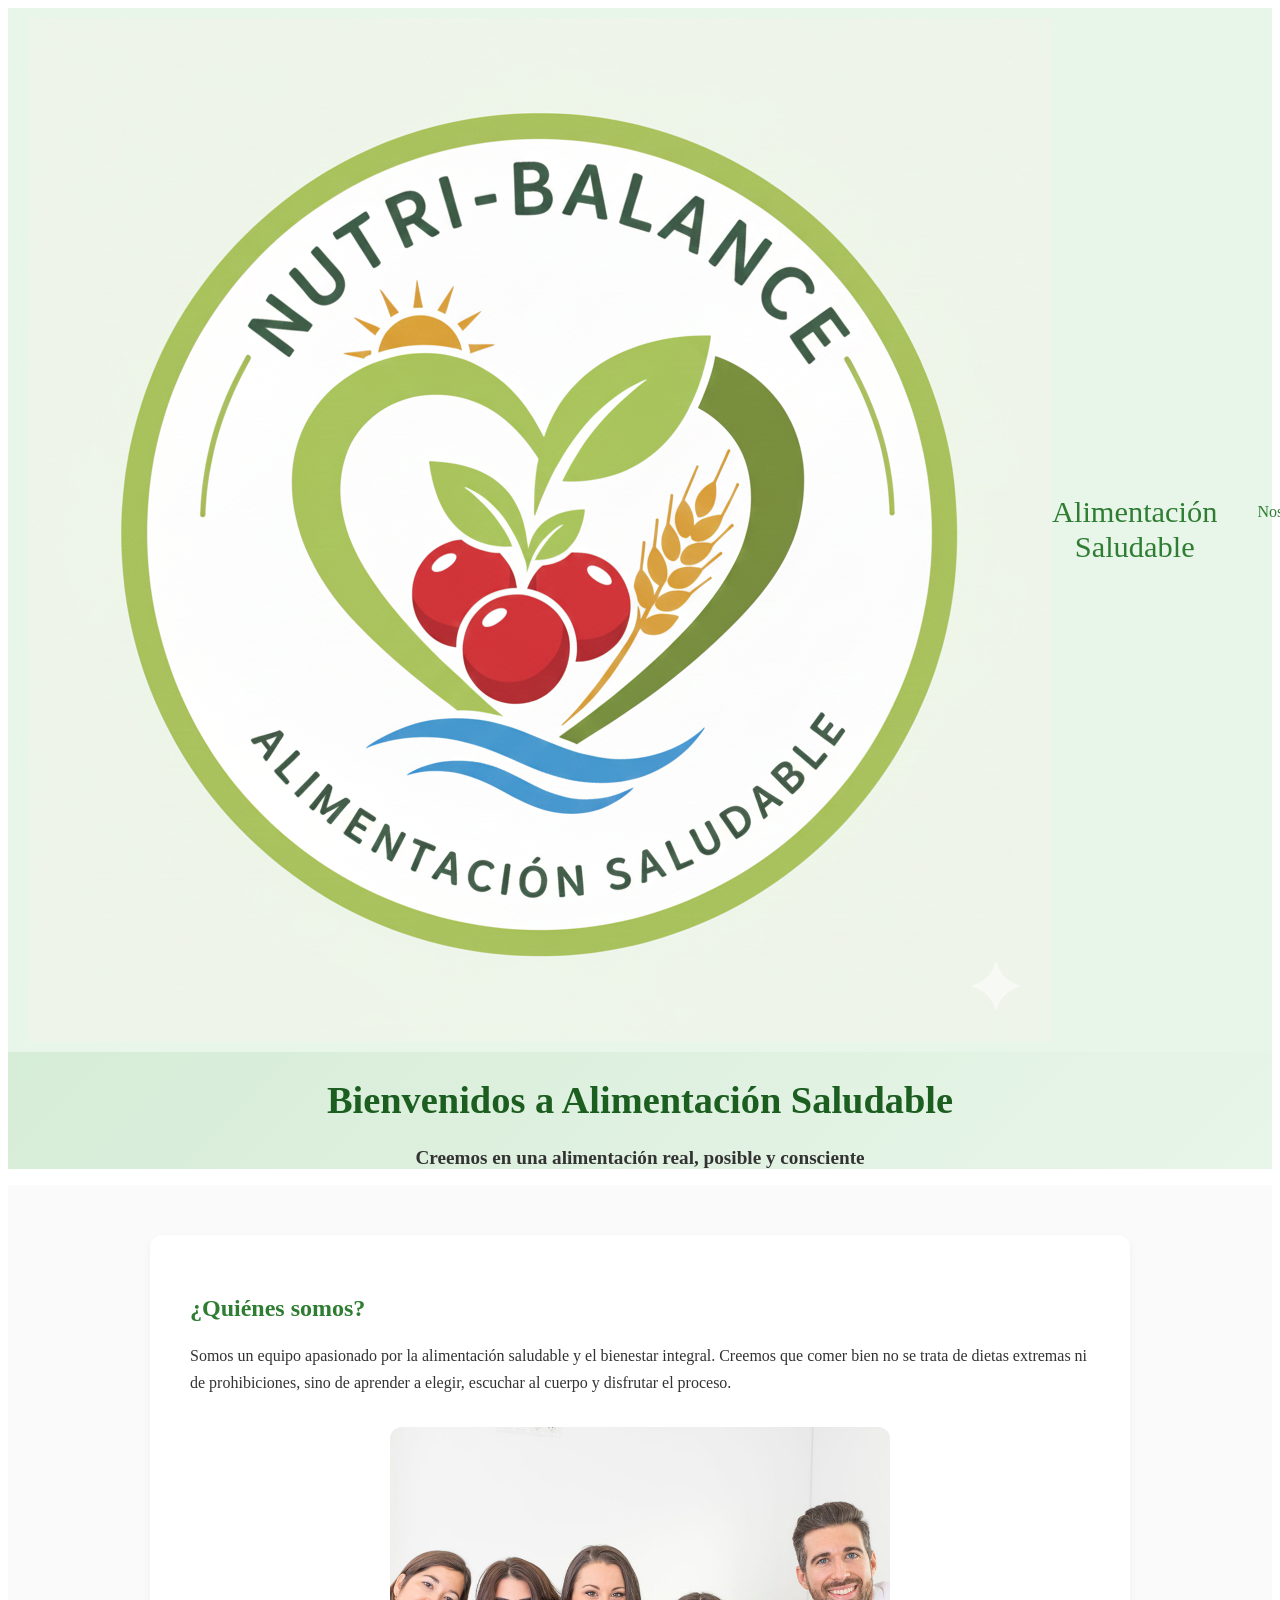
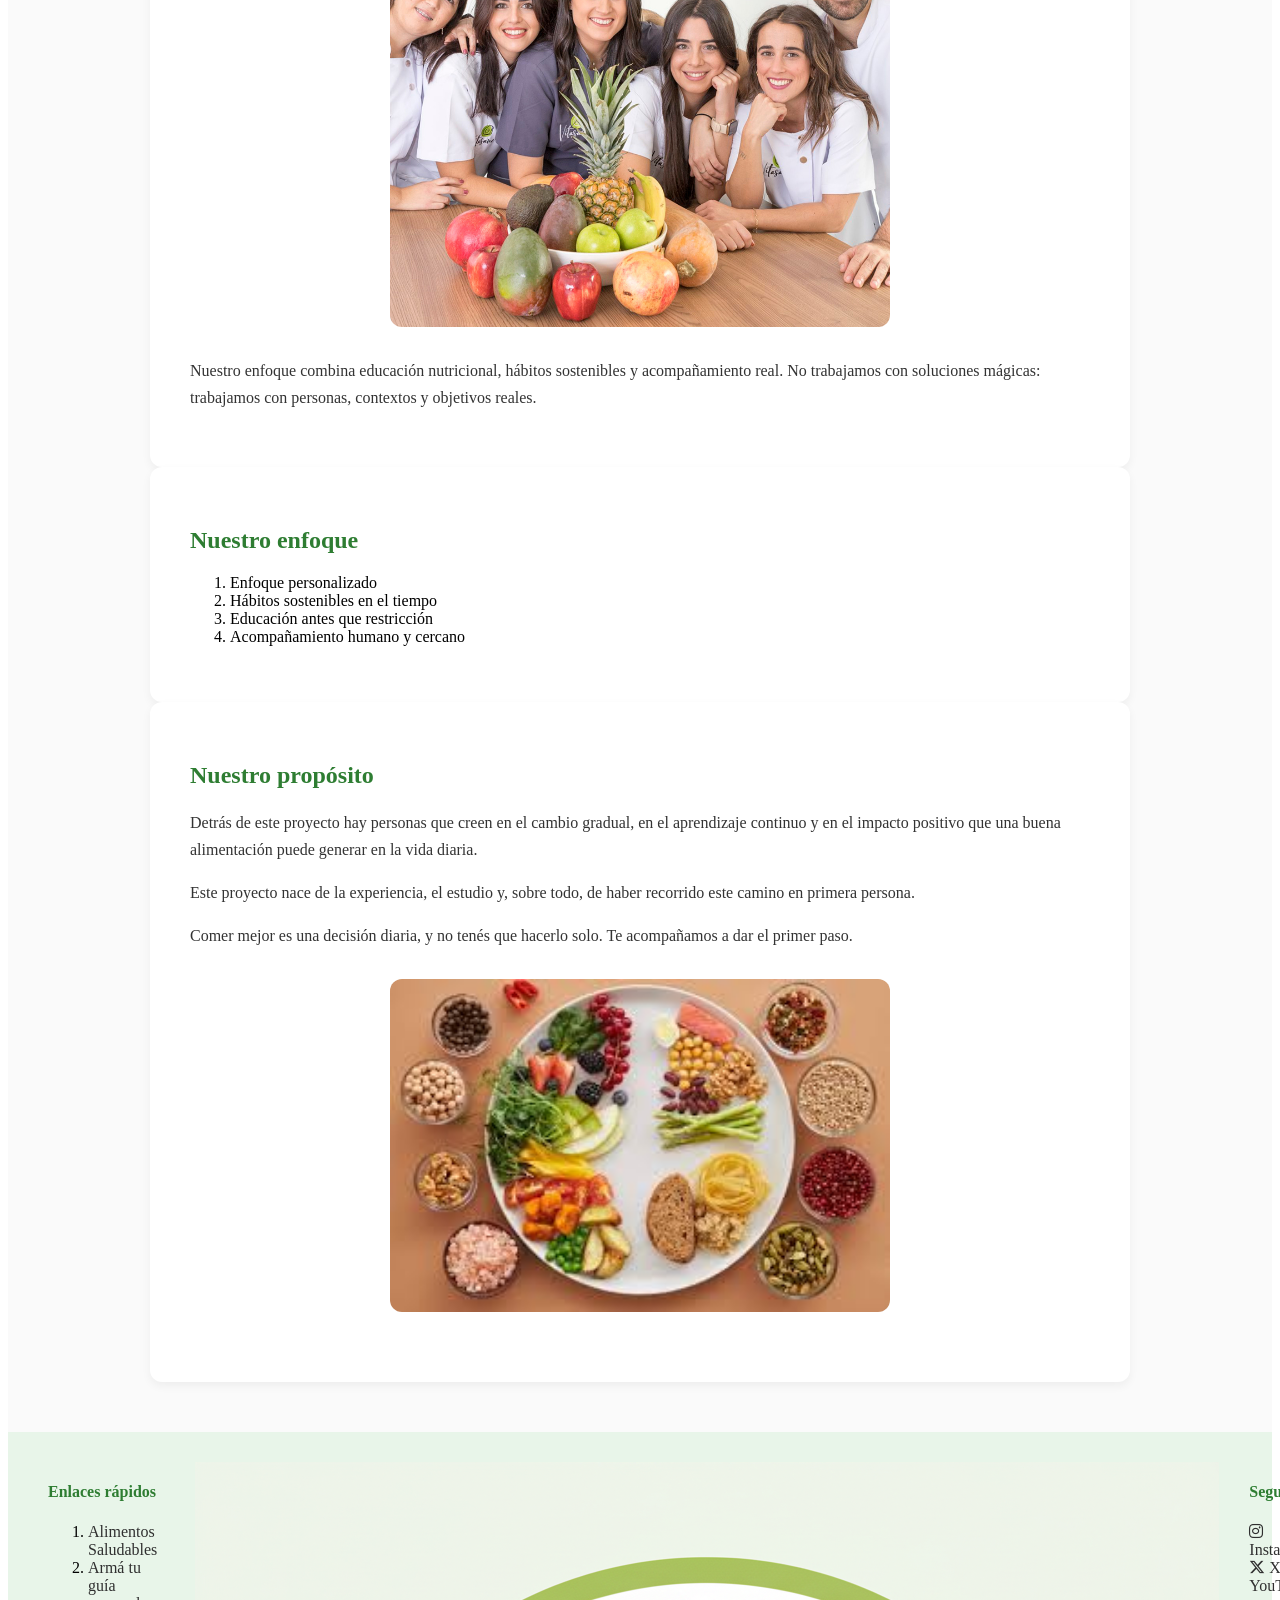
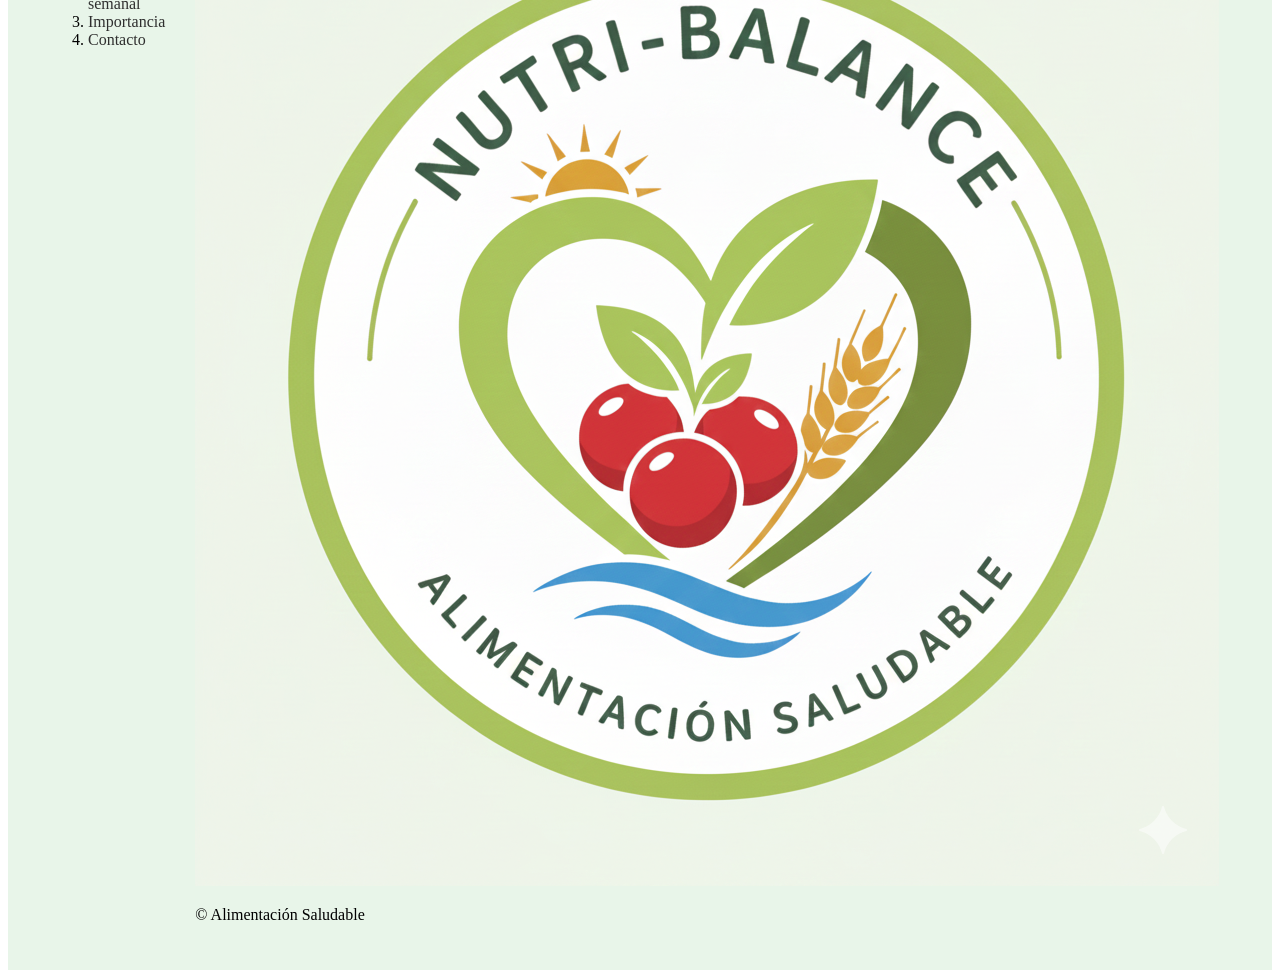
<file: index.html>
<!DOCTYPE html>
<html lang="es">
<head>
    <meta charset="UTF-8">
    <meta name="viewport" content="width=device-width, initial-scale=1.0">
    <title>Alimentación Saludable</title>
    <link rel="icon" type="image/png" href="img/logo_ico.png">
    <link rel="stylesheet" href="css/estilos.css">
    <link rel="stylesheet" href="https://cdnjs.cloudflare.com/ajax/libs/font-awesome/6.5.1/css/all.min.css">
</head>

<body>

    <!-- Navegación -->


    <!-- Encabezado principal -->
    <header class="header">

                <div class="nav-1">           
                    <img src="img/logo_3.png" alt="logo" class="logo">
                    <p>Alimentación Saludable</p>
					
					<nav class="nav">
						<ul class="nav-lista">
							<li><a href="index.html">Nosotros</a></li>
							<li><a href="pages/alimento_saludable.html">Alimentos Saludables</a></li>
							<li><a href="pages/arma_tu_guia.html">Armá tu guía semanal</a></li>
							<li><a href="pages/importancia.html">Importancia</a></li>
							<li><a href="pages/contacto.html">Contacto</a></li>
						</ul>
					</nav>    
					
                </div>

    <!-- Logo + título principal -->
    <div class="header-brand">
        <h1>Bienvenidos a Alimentación Saludable</h1>
        <h2>Creemos en una alimentación real, posible y consciente</h2>
    </div>



</header>

    <!-- Contenido principal -->
    <main>
                <section class="contenido">
                <h2>¿Quiénes somos?</h2>

                <p>
                Somos un equipo apasionado por la alimentación saludable y el bienestar integral.
                Creemos que comer bien no se trata de dietas extremas ni de prohibiciones, sino de
                aprender a elegir, escuchar al cuerpo y disfrutar el proceso.
                </p>

                <img src="img/nutricion_team.jpg" alt="equipo_nutrición" class="imagen">

                <p>
                Nuestro enfoque combina educación nutricional, hábitos sostenibles y acompañamiento real.
                No trabajamos con soluciones mágicas: trabajamos con personas, contextos y objetivos reales.
                </p>
            </section>

            <!-- SECTION: NUESTRO ENFOQUE -->
            <section class="contenido">
                <h2>Nuestro enfoque</h2>

                <ol>
                <li>Enfoque personalizado</li>
                <li>Hábitos sostenibles en el tiempo</li>
                <li>Educación antes que restricción</li>
                <li>Acompañamiento humano y cercano</li>
                </ol>
            </section>

            <!-- SECTION: NUESTRO PROPÓSITO -->
            <section class="contenido">
                <h2>Nuestro propósito</h2>

                <p>
                Detrás de este proyecto hay personas que creen en el cambio gradual, en el aprendizaje
                continuo y en el impacto positivo que una buena alimentación puede generar en la vida diaria.
                </p>

                <p>
                Este proyecto nace de la experiencia, el estudio y, sobre todo, de haber recorrido
                este camino en primera persona.
                </p>

                <p>
                Comer mejor es una decisión diaria, y no tenés que hacerlo solo.
                Te acompañamos a dar el primer paso.
                </p>

                <img src="img/plato_saludable.jpeg" alt="Plato con alimentos saludables">
            </section>

    </main>

    <!-- Pie de página -->
    <footer class="footer">
        <div class="footer-col">
            <h4>Enlaces rápidos</h4>
            <ol>
                <li><a href="pages/Alim_saludable.html">Alimentos Saludables</a></li>
                <li><a href="pages/arma_tu_guia.html">Armá tu guía semanal</a></li>
                <li><a href="pages/importancia.html">Importancia</a></li>
                <li><a href="pages/contacto.html">Contacto</a></li>
            </ol>
        </div>

        <div class="footer-col">
            <img src="img/logo_3.png" alt="logo" >
            <p>© Alimentación Saludable</p>
        </div>


    <div class="footer-col">
        <h4>Seguinos</h4>
        <a href="#" class="social">
            <i class="fa-brands fa-instagram"></i> Instagram
        </a>
        <a href="#" class="social">
            <i class="fa-brands fa-x-twitter"></i> X
        </a>
        <a href="#" class="social">
            <i class="fa-brands fa-youtube"></i> YouTube
        </a>
    </div>
</footer>

</body>
</html>
</file>
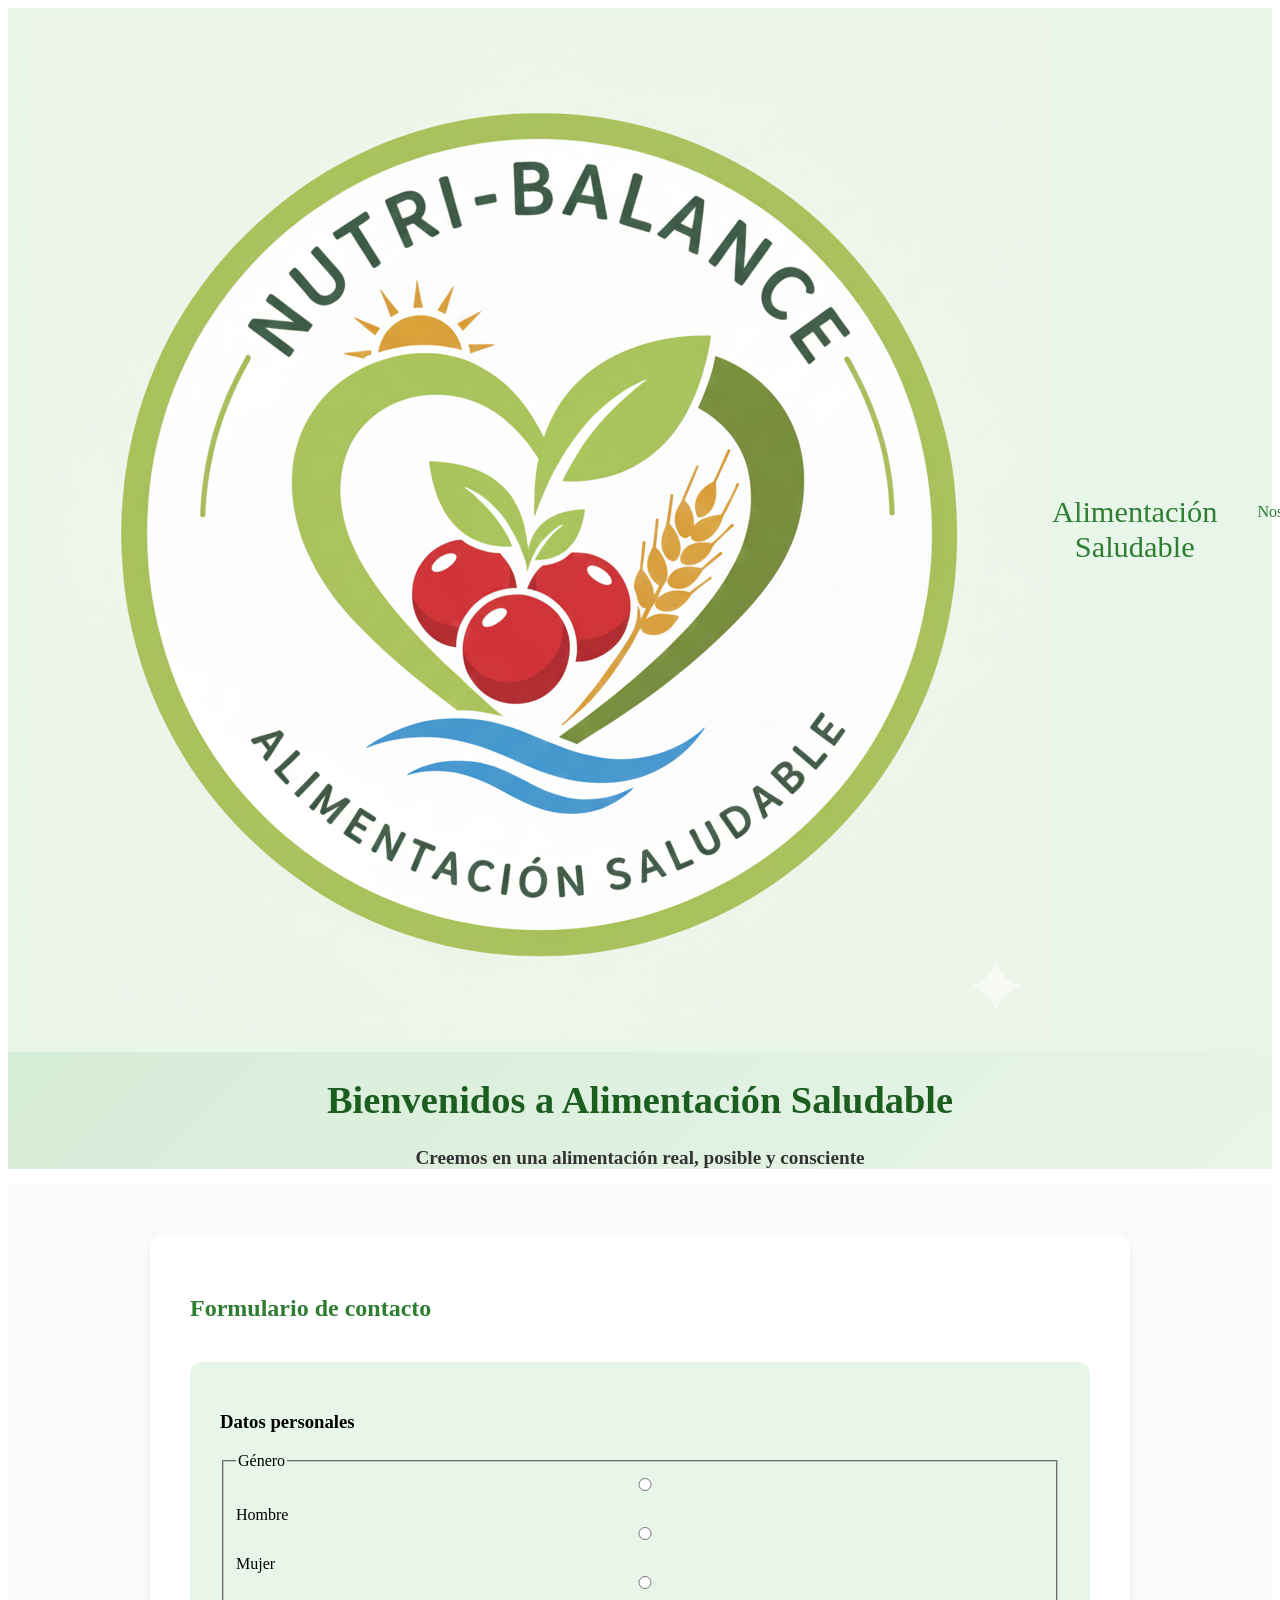
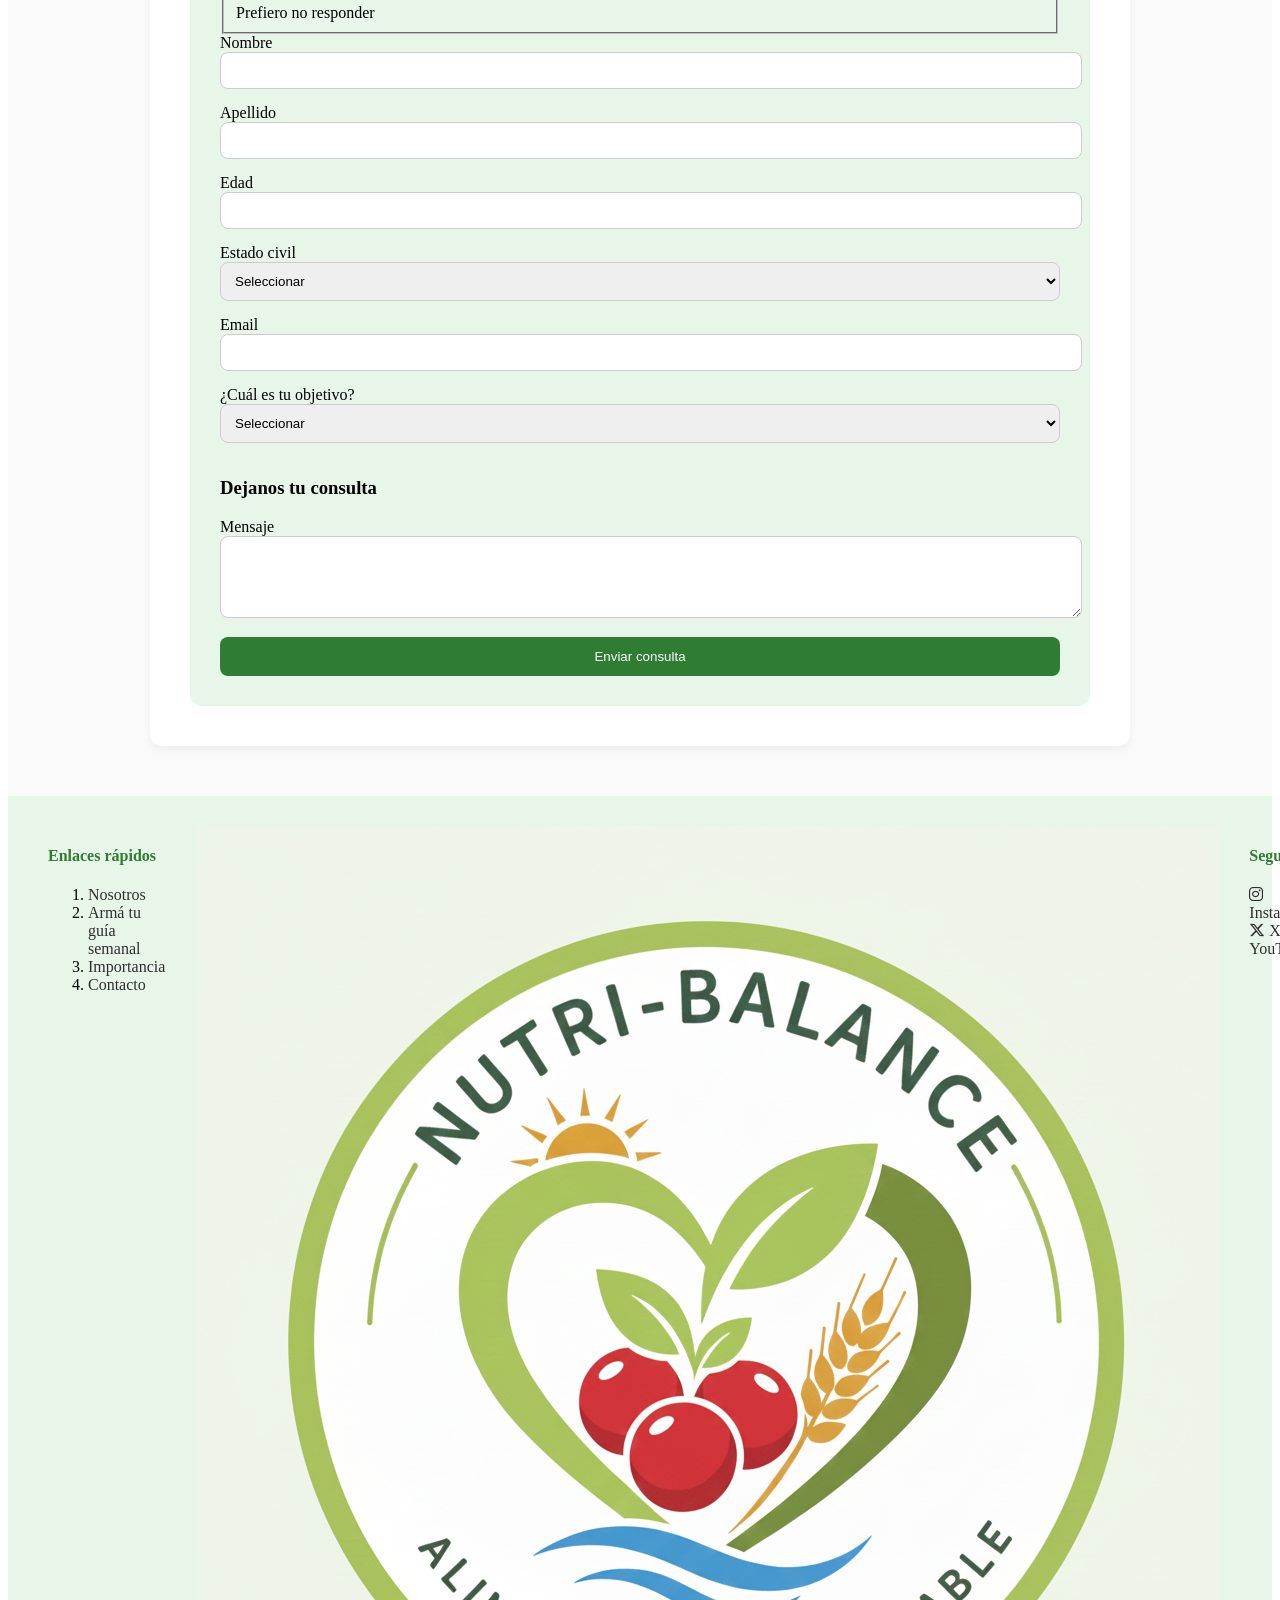
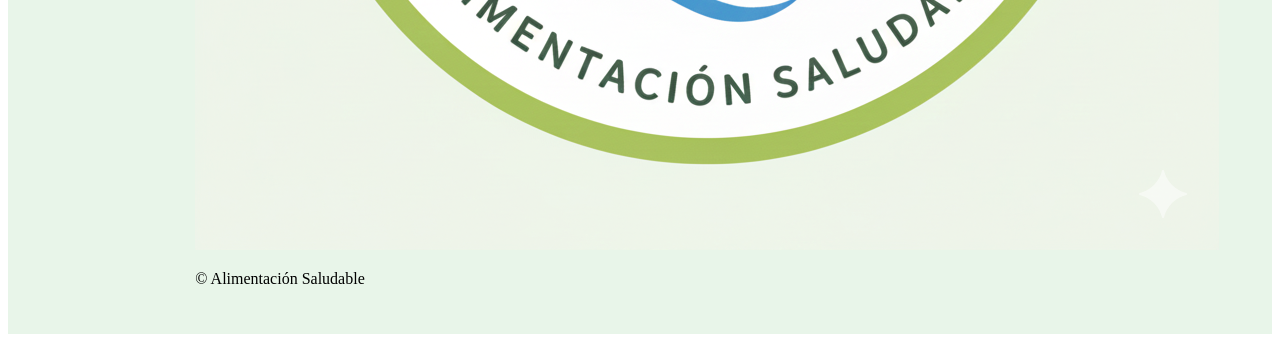
<file: pages/contacto.html>
<!DOCTYPE html>
<html lang="en">
<head>
    <meta charset="UTF-8">
    <meta name="viewport" content="width=device-width, initial-scale=1.0">
    <title>Alimentacion Saludable</title>
    <link rel="stylesheet" href="../css/estilos.css">
    <link rel="stylesheet" href="https://cdnjs.cloudflare.com/ajax/libs/font-awesome/6.5.1/css/all.min.css">
</head>
<body>
    <!-- Navegación -->
    <header class="header">

                <div class="nav-1">           
                    <img src="../img/logo_3.png" alt="logo" class="logo">
                    <p>Alimentación Saludable</p>
					
					<nav class="nav">
						<ul class="nav-lista">
							<li><a href="../index.html">Nosotros</a></li>
							<li><a href="alimento_saludable.html">Alimentos Saludables</a></li>
							<li><a href="arma_tu_guia.html">Armá tu guía semanal</a></li>
							<li><a href="importancia.html">Importancia</a></li>
							<li><a href="contacto.html">Contacto</a></li>
						</ul>
					</nav>    
					
                </div>

            <!-- Logo + título principal -->
            <div class="header-brand">
                <h1>Bienvenidos a Alimentación Saludable</h1>
                <h2>Creemos en una alimentación real, posible y consciente</h2>
            </div>
    </header>
<main>
      <section class="contenido">
    <h2>Formulario de contacto</h2>

    <form action="#" method="post" class="formulario">

      <h3>Datos personales</h3>

      <!-- Género -->
      <fieldset>
        <legend>Género</legend>

        <label>
          <input type="radio" name="genero" value="hombre">
          Hombre
        </label>

        <label>
          <input type="radio" name="genero" value="mujer">
          Mujer
        </label>

        <label>
          <input type="radio" name="genero" value="no_contesta">
          Prefiero no responder
        </label>
      </fieldset>

      <!-- Nombre y apellido -->
      <label for="nombre">Nombre</label>
      <input type="text" id="nombre" name="nombre" required>

      <label for="apellido">Apellido</label>
      <input type="text" id="apellido" name="apellido" required>

      <!-- Edad -->
      <label for="edad">Edad</label>
      <input type="number" id="edad" name="edad" min="1" max="120">

      <!-- Estado civil -->
      <label for="estado_civil">Estado civil</label>
      <select id="estado_civil" name="estado_civil">
        <option value="">Seleccionar</option>
        <option value="soltero">Soltero/a</option>
        <option value="casado">Casado/a</option>
        <option value="concubinato">Concubinato</option>
        <option value="divorciado">Divorciado/a</option>
      </select>

      <!-- Email -->
      <label for="email">Email</label>
      <input type="email" id="email" name="email" required>

      <!-- Objetivo -->
      <label for="objetivo">¿Cuál es tu objetivo?</label>
      <select id="objetivo" name="objetivo">
        <option value="">Seleccionar</option>
        <option value="bajar_peso">Bajar de peso</option>
        <option value="mejorar_habitos">Mejorar hábitos</option>
        <option value="rendimiento">Rendimiento físico</option>
        <option value="salud">Salud general</option>
      </select>

      <h3>Dejanos tu consulta</h3>

      <!-- Mensaje -->
      <label for="mensaje">Mensaje</label>
      <textarea id="mensaje" name="mensaje" rows="4"></textarea>

      <!-- Botón -->
      <button type="submit">Enviar consulta</button>

    </form>
  </section>
</main>

    <!-- Pie de página -->
  <footer class="footer">
        <div class="footer-col">
            <h4>Enlaces rápidos</h4>
            <ol>
                <li><a href="../index.html">Nosotros</a></li>
                <li><a href="./arma_tu_guia.html">Armá tu guía semanal</a></li>
                <li><a href="./importancia.html">Importancia</a></li>
                <li><a href="./contacto.html">Contacto</a></li>
            </ol>
        </div>

        <div class="footer-col">
            <img src="../img/logo_3.png" alt="logo" >
            <p>© Alimentación Saludable</p>
        </div>


    <div class="footer-col">
        <h4>Seguinos</h4>
        <a href="#" class="social">
            <i class="fa-brands fa-instagram"></i> Instagram
        </a>
        <a href="#" class="social">
            <i class="fa-brands fa-x-twitter"></i> X
        </a>
        <a href="#" class="social">
            <i class="fa-brands fa-youtube"></i> YouTube
        </a>
    </div>
     </footer>
</body>
</html>
</file>
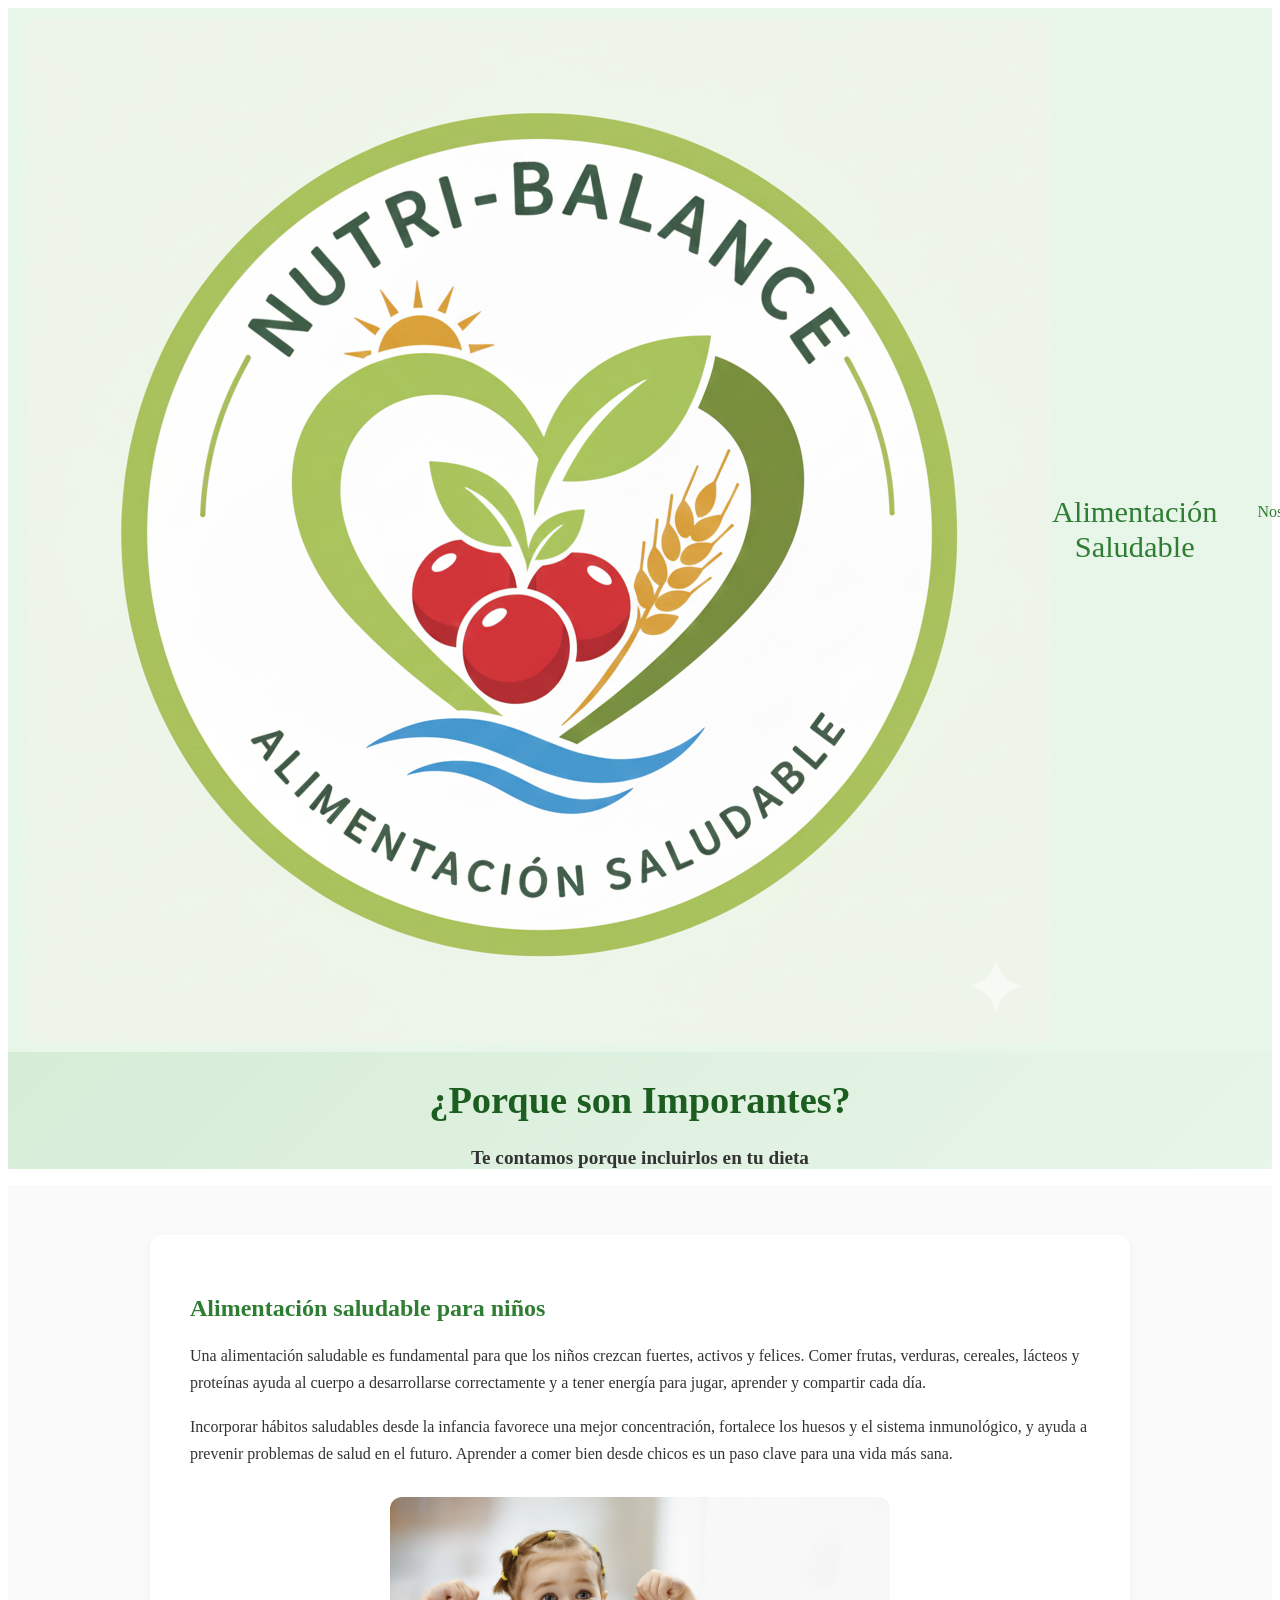
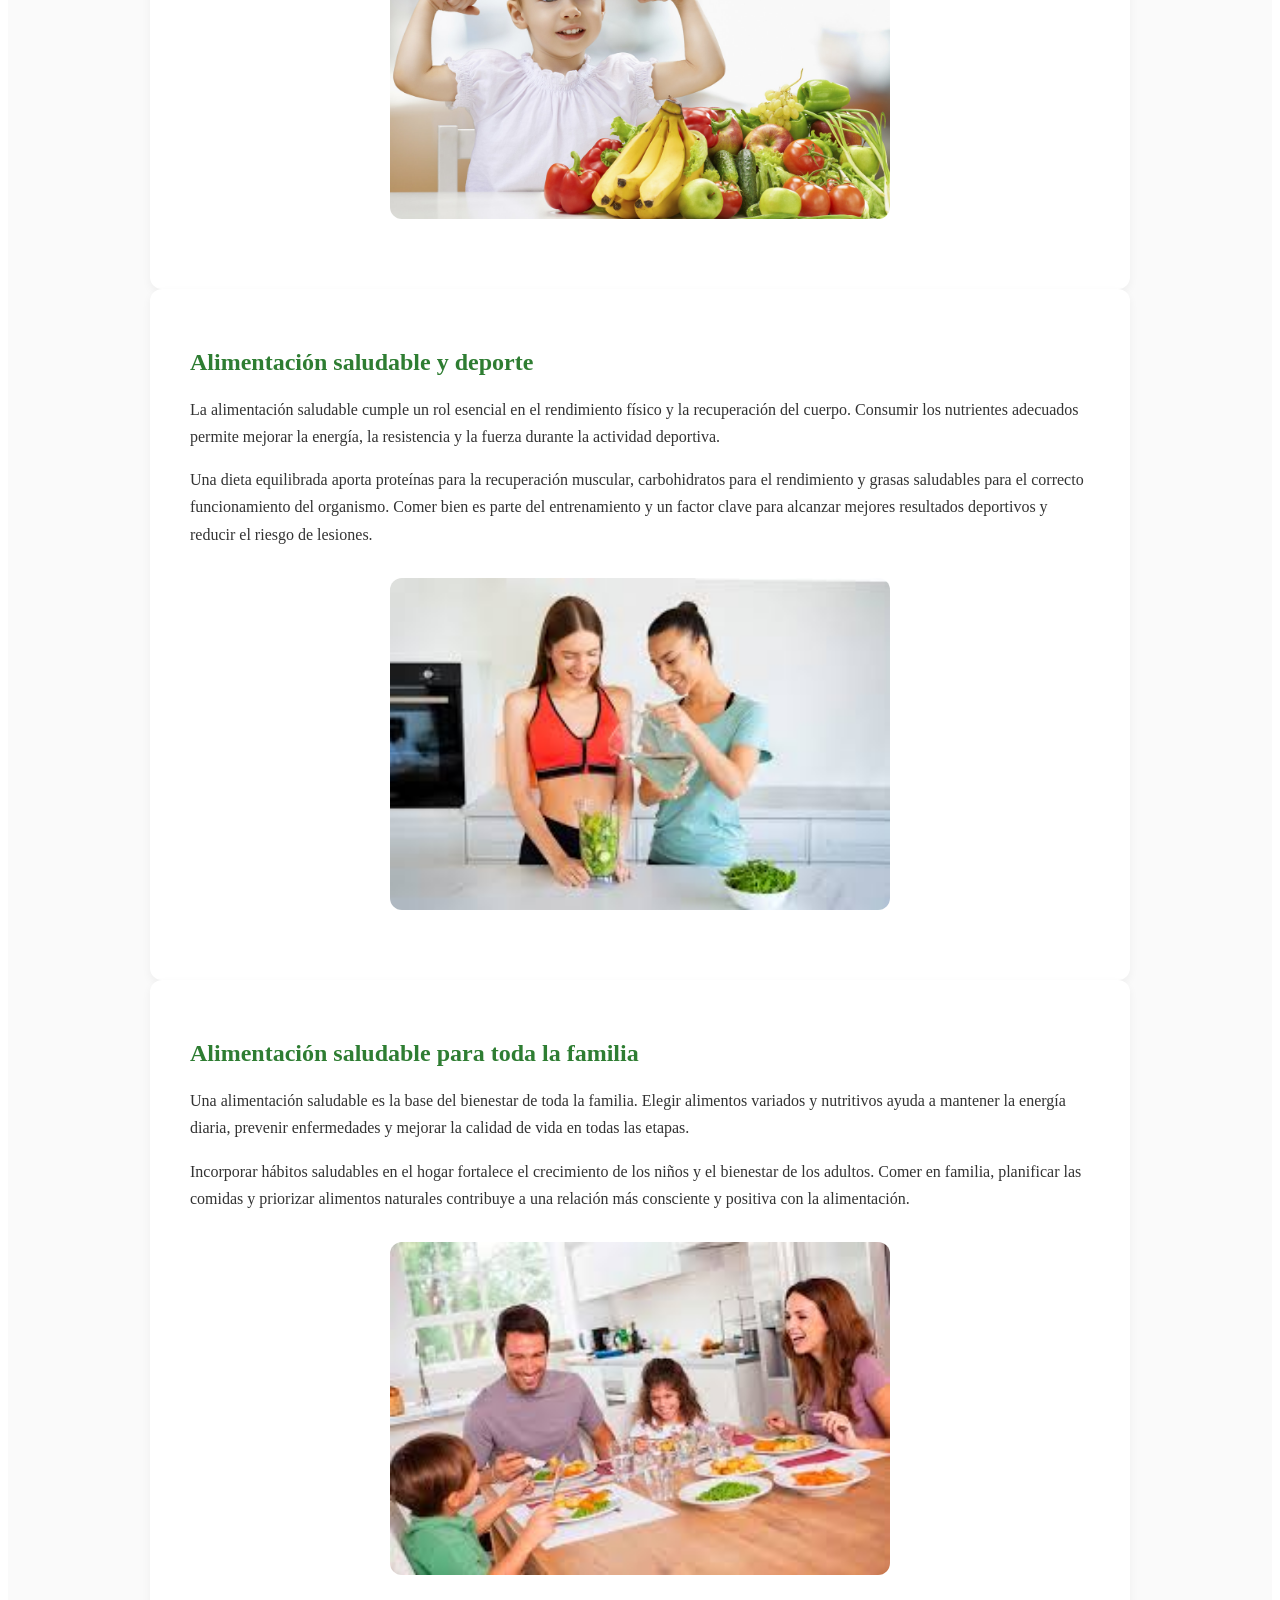
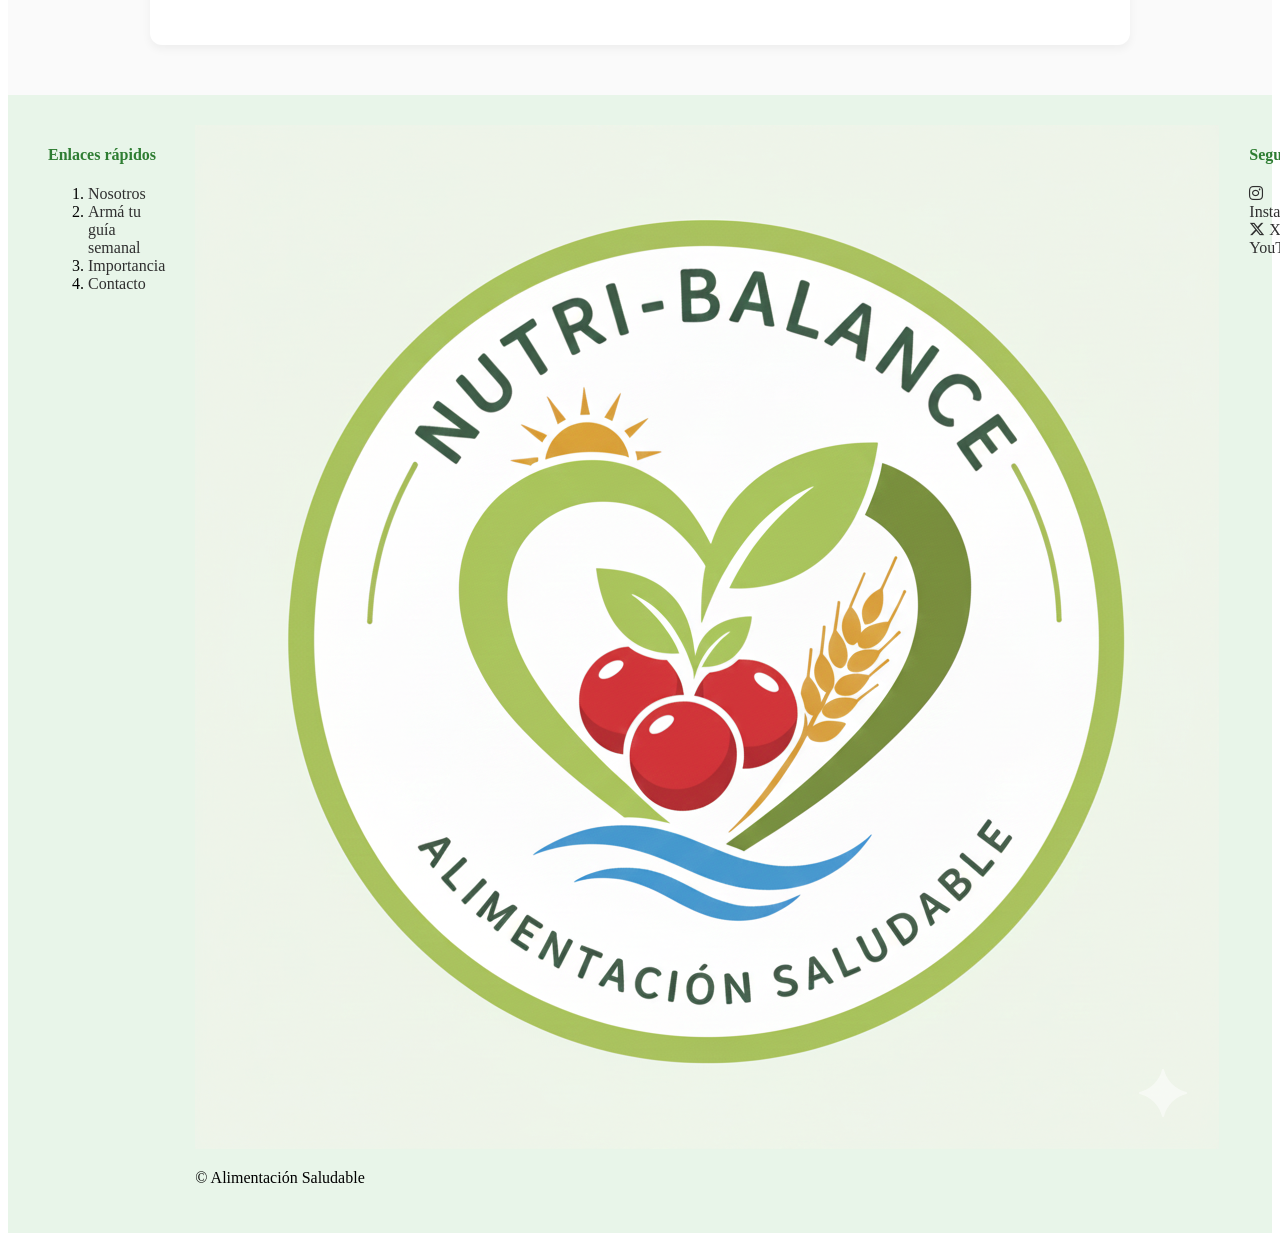
<file: pages/importancia.html>
<!DOCTYPE html>
<html lang="en">
<head>
    <meta charset="UTF-8">
    <meta name="viewport" content="width=device-width, initial-scale=1.0">
    <title>Alimentacion Saludable</title>
    <link rel="stylesheet" href="../css/estilos.css">
    <link rel="stylesheet" href="https://cdnjs.cloudflare.com/ajax/libs/font-awesome/6.5.1/css/all.min.css">
</head>
<body>
    <!-- Navegación -->
 <header class="header">

                <div class="nav-1">           
                    <img src="../img/logo_3.png" alt="logo" class="logo">
                    <p>Alimentación Saludable</p>
					
					<nav class="nav">
						<ul class="nav-lista">
							<li><a href="../index.html">Nosotros</a></li>
							<li><a href="alimento_saludable.html">Alimentos Saludables</a></li>
							<li><a href="arma_tu_guia.html">Armá tu guía semanal</a></li>
							<li><a href="importancia.html">Importancia</a></li>
							<li><a href="contacto.html">Contacto</a></li>
						</ul>
					</nav>    
					
                </div>

            <!-- Logo + título principal -->
            <div class="header-brand">
                <h1>¿Porque son Imporantes?</h1>
                <h2>Te contamos porque incluirlos en tu dieta</h2>
            </div>
    </header>

   <main>
                <!-- SECTION: NIÑOS -->
        <section class="contenido">
            <h2>Alimentación saludable para niños</h2>

            <p> 
            Una alimentación saludable es fundamental para que los niños crezcan fuertes, activos y felices. 
            Comer frutas, verduras, cereales, lácteos y proteínas ayuda al cuerpo a desarrollarse correctamente y a tener 
            energía para jugar, aprender y compartir cada día.
            </p>

            <p>
            Incorporar hábitos saludables desde la infancia favorece una mejor concentración, 
            fortalece los huesos y el sistema inmunológico, y ayuda a prevenir problemas de salud en el futuro. 
            Aprender a comer bien desde chicos es un paso clave para una vida más sana.
            </p>

            <img src="../img/nenes_comiendo.jpg" alt="Niños comiendo saludable" class="imagen">
        </section>


        <!-- SECTION: DEPORTE -->
        <section class="contenido">
            <h2>Alimentación saludable y deporte</h2>

            <p> 
            La alimentación saludable cumple un rol esencial en el rendimiento físico y la recuperación del cuerpo. 
            Consumir los nutrientes adecuados permite mejorar la energía, la resistencia y la fuerza durante la actividad deportiva.
            </p>

            <p>
            Una dieta equilibrada aporta proteínas para la recuperación muscular, carbohidratos para el rendimiento y grasas saludables para el correcto funcionamiento del organismo. 
            Comer bien es parte del entrenamiento y un factor clave para alcanzar mejores resultados deportivos y reducir el riesgo de lesiones.
            </p>

            <img src="../img/deportistas_saludable2.jpeg" alt="Deportistas con alimentación saludable" class="imagen">
        </section>


        <!-- SECTION: FAMILIA -->
        <section class="contenido">
            <h2>Alimentación saludable para toda la familia</h2>

            <p> 
            Una alimentación saludable es la base del bienestar de toda la familia. 
            Elegir alimentos variados y nutritivos ayuda a mantener la energía diaria, prevenir enfermedades y mejorar la calidad de vida en todas las etapas.
            </p>

            <p>
            Incorporar hábitos saludables en el hogar fortalece el crecimiento de los niños y el bienestar de los adultos.
            Comer en familia, planificar las comidas y priorizar alimentos naturales contribuye a una relación más consciente y positiva con la alimentación.
            </p>

            <img src="../img/familia_saludable2.jpeg" alt="Familia comiendo saludable" class="imagen">
        </section>
    </main>
   

    <!-- Pie de página -->
    <footer class="footer">
        <div class="footer-col">
            <h4>Enlaces rápidos</h4>
            <ol>
                <li><a href="../index.html">Nosotros</a></li>
                <li><a href="./arma_tu_guia.html">Armá tu guía semanal</a></li>
                <li><a href="./importancia.html">Importancia</a></li>
                <li><a href="./contacto.html">Contacto</a></li>
            </ol>
        </div>

        <div class="footer-col">
            <img src="../img/logo_3.png" alt="logo" >
            <p>© Alimentación Saludable</p>
        </div>


    <div class="footer-col">
        <h4>Seguinos</h4>
        <a href="#" class="social">
            <i class="fa-brands fa-instagram"></i> Instagram
        </a>
        <a href="#" class="social">
            <i class="fa-brands fa-x-twitter"></i> X
        </a>
        <a href="#" class="social">
            <i class="fa-brands fa-youtube"></i> YouTube
        </a>
    </div>
     </footer>
</body>
</html>
</file>
<file: css/estilos.css>
.nav-1 {
  display: flex;
  justify-content: center;
  align-items: center;
  justify-content: space-between;
  background-color: #e8f5e9;
  padding: 10px 20px;
  position: sticky;
  top: 0;
  z-index: 1000;
}
.nav-1 p {
  font-size: 1.9rem;
  color: #2e7d32;
  margin: 0;
}

.nav-lista {
  list-style: none;
  display: flex;
  gap: 25px;
}
.nav-lista a {
  text-decoration: none;
  color: #2e7d32;
  transition: 0.2s;
}
.nav-lista a:hover {
  color: #1b5e20;
}

@media (max-width: 600px) {
  .nav-lista {
    flex-direction: column;
    align-items: center;
  }
}
.header {
  text-align: center;
  background: linear-gradient(135deg, #c8e6c9, #e8f5e9);
}
.header h1 {
  font-size: 2.4rem;
  color: #1b5e20;
}
.header h2 {
  font-size: 1.2rem;
  color: #333;
}

@media (max-width: 600px) {
  .header h1 {
    font-size: 34px;
  }
}
.footer {
  background-color: #e8f5e9;
  padding: 30px 40px;
  display: grid;
  grid-template-columns: repeat(3, 1fr);
  gap: 30px;
}
.footer h4 {
  color: #2e7d32;
}
.footer a {
  text-decoration: none;
  color: #2f2f2f;
}
.footer a:hover {
  text-decoration: underline;
}

main {
  padding: 50px 20px;
  background-color: #fafafa;
}

.contenido {
  max-width: 900px;
  margin: auto;
  background-color: white;
  padding: 40px;
  border-radius: 12px;
  box-shadow: 0 4px 10px rgba(0, 0, 0, 0.05);
}
.contenido p {
  line-height: 1.7;
  color: #333;
}
.contenido h2 {
  color: #2e7d32;
}
.contenido img {
  width: 100%;
  max-width: 500px;
  display: block;
  margin: 30px auto;
  border-radius: 12px;
}

.Galleria {
  display: grid;
  gap: 10px;
  grid-template-columns: repeat(4, 1fr);
}
.Galleria h4 {
  grid-column: 1/-1;
  color: #2e7d32;
}

.contenido form {
  margin-top: 40px;
  background-color: #e8f5e9;
  padding: 30px;
  border-radius: 12px;
}
.contenido form input,
.contenido form select,
.contenido form textarea {
  width: 100%;
  padding: 10px;
  margin-bottom: 15px;
  border-radius: 8px;
  border: 1px solid #ccc;
}
.contenido form button,
.contenido form input[type=submit] {
  background-color: #2e7d32;
  color: white;
  padding: 12px;
  width: 100%;
  border: none;
  border-radius: 8px;
  cursor: pointer;
}
.contenido form button:hover,
.contenido form input[type=submit]:hover {
  background-color: #1b5e20;
}

/*# sourceMappingURL=estilos.css.map */
</file>
